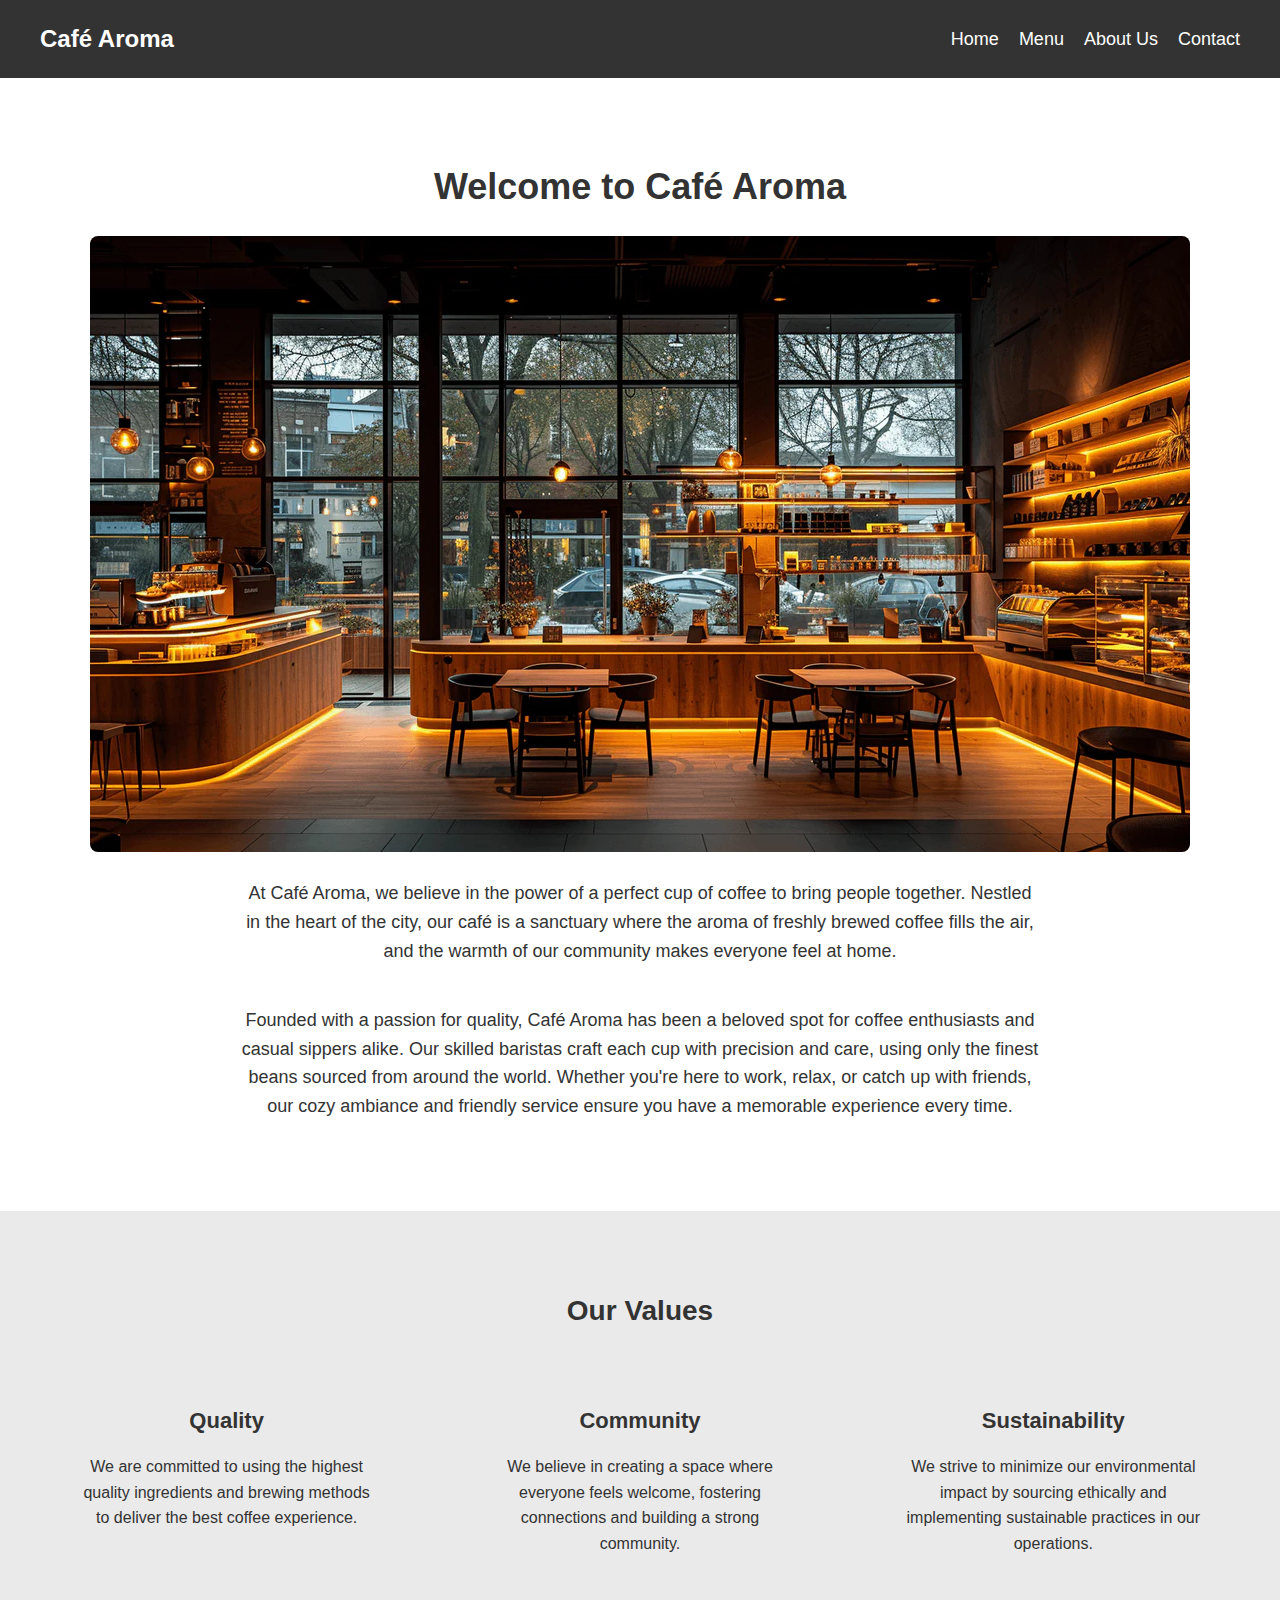
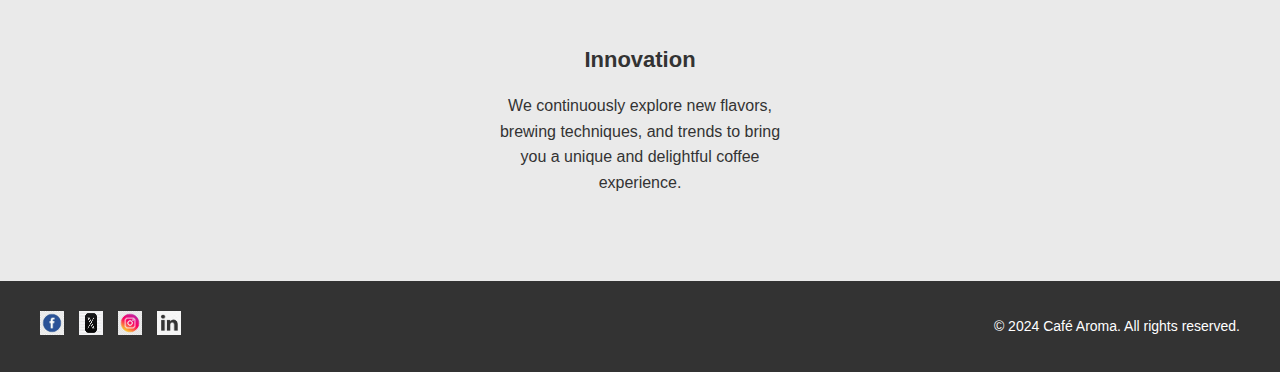
<file: first try/about.html>
<!DOCTYPE html>
<html lang="en">
<head>
    <!-- Meta tags for character encoding and responsive design -->
    <meta charset="UTF-8">
    <meta name="viewport" content="width=device-width, initial-scale=1.0">
    
    <!-- Title of the webpage -->
    <title>Café Aroma</title>
    <link rel="stylesheet" href="about-styles.css">
   
</head>
<body>

    <!-- Header section containing the shop name and navigation bar -->
    <header>
        <div class="container">
            <h1 class="shop-name">Café Aroma</h1>
            <nav class="nav-bar">
                <ul>
                    <!-- Navigation links -->
                    <li><a href="index.html">Home</a></li>
                    <li><a href="menu.html">Menu</a></li>
                    <li><a href="about.html">About Us</a></li>
                    <li><a href="contact.html">Contact</a></li>
                </ul>
            </nav>
        </div>
    </header>

    <!-- Main content: About section -->
    <section class="about-section">
        <h2>Welcome to Café Aroma</h2>
        <!-- Image representing the café's interior -->
        <img src="cafe-interior.webp" alt="Café Aroma Interior">
        <!-- Description about the café -->
        <p>At Café Aroma, we believe in the power of a perfect cup of coffee to bring people together. Nestled in the heart of the city, our café is a sanctuary where the aroma of freshly brewed coffee fills the air, and the warmth of our community makes everyone feel at home.</p>
        <p>Founded with a passion for quality, Café Aroma has been a beloved spot for coffee enthusiasts and casual sippers alike. Our skilled baristas craft each cup with precision and care, using only the finest beans sourced from around the world. Whether you're here to work, relax, or catch up with friends, our cozy ambiance and friendly service ensure you have a memorable experience every time.</p>
    </section>

    <!-- Additional content: Values section -->
    <section class="values-section">
        <h3>Our Values</h3>
        <div class="values-list">
            <!-- Individual value item -->
            <div class="value-item">
                <h4>Quality</h4>
                <p>We are committed to using the highest quality ingredients and brewing methods to deliver the best coffee experience.</p>
            </div>
            <!-- Individual value item -->
            <div class="value-item">
                <h4>Community</h4>
                <p>We believe in creating a space where everyone feels welcome, fostering connections and building a strong community.</p>
            </div>
            <!-- Individual value item -->
            <div class="value-item">
                <h4>Sustainability</h4>
                <p>We strive to minimize our environmental impact by sourcing ethically and implementing sustainable practices in our operations.</p>
            </div>
            <!-- Individual value item -->
            <div class="value-item">
                <h4>Innovation</h4>
                <p>We continuously explore new flavors, brewing techniques, and trends to bring you a unique and delightful coffee experience.</p>
            </div>
        </div>
    </section>

    <!-- Footer section -->
    <footer>
        <div class="container">
            <div class="social-media">
                <!-- Placeholder social media icons -->
                <a href="#"><img src="facebook.jpeg" alt="Facebook"></a>
                <a href="#"><img src="twiter.jpeg" alt="Twitter"></a>
                <a href="#"><img src="instagram.jpeg" alt="Instagram"></a>
                <a href="#"><img src="linkedin.png" alt="LinkedIn"></a>
            </div>
            <div class="footer-text">
                <!-- Copyright information -->
                <p>&copy; 2024 Café Aroma. All rights reserved.</p>
            </div>
        </div>
    </footer>

</body>
</html>
</file>
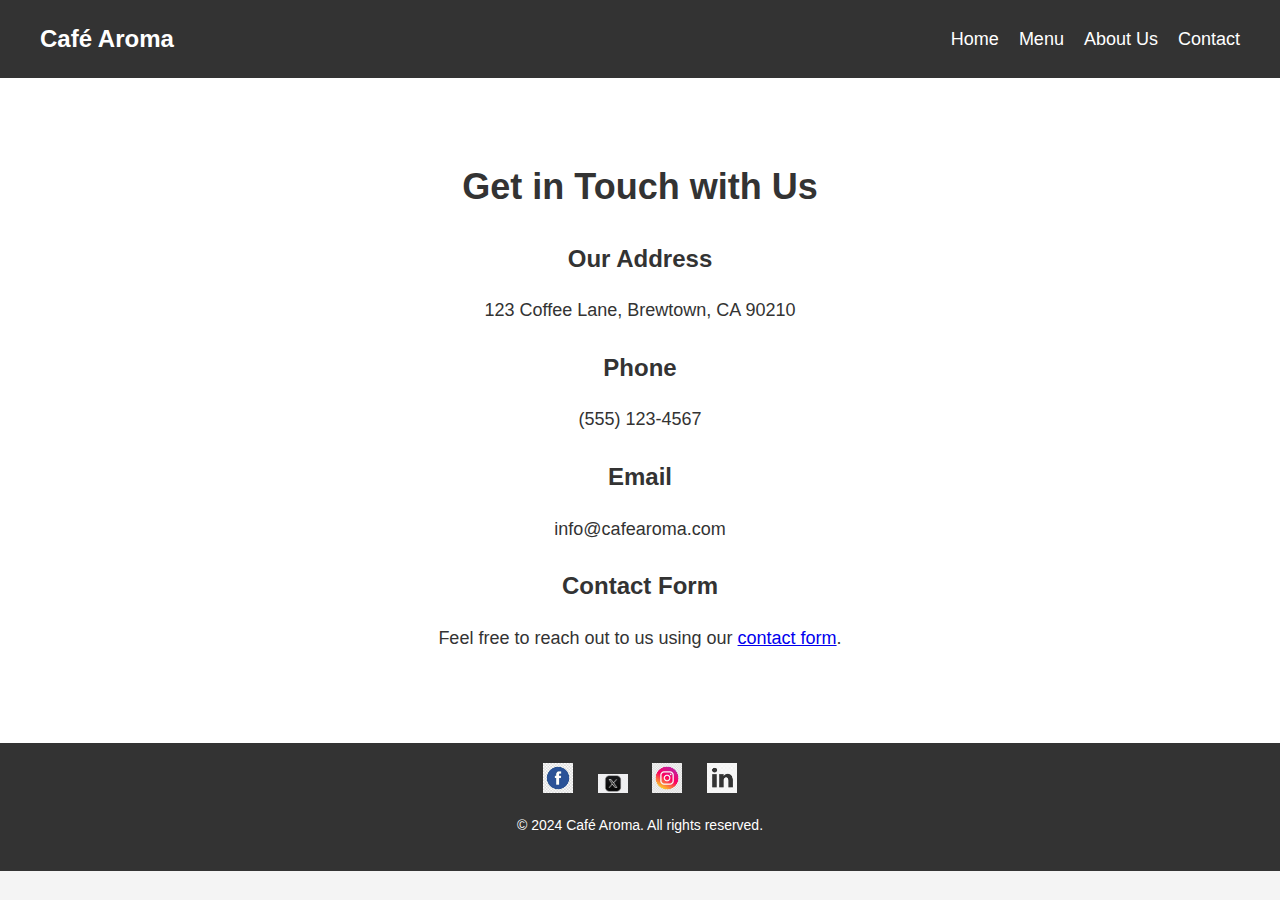
<file: first try/contact.html>
<!DOCTYPE html>
<html lang="en">
<head>
    <!-- Meta tags for character encoding and responsive design -->
    <meta charset="UTF-8">
    <meta name="viewport" content="width=device-width, initial-scale=1.0">
    
    <!-- Title of the webpage -->
    <title>Café Aroma - Contact Us</title>
    <link rel="stylesheet" href="contact-styles.css">
  
    
</head>
<body>

    <!-- Header section containing the shop name and navigation bar -->
    <header>
        <div class="container">
            <h1 class="shop-name">Café Aroma</h1>
            <nav class="nav-bar">
                <ul>
                    <!-- Navigation links -->
                    <li><a href="index.html">Home</a></li>
                    <li><a href="menu.html">Menu</a></li>
                    <li><a href="about.html">About Us</a></li>
                    <li><a href="contact.html">Contact</a></li>
                </ul>
            </nav>
        </div>
    </header>

    <!-- Main content: Contact section -->
    <section class="contact-section">
        <h2>Get in Touch with Us</h2>
        <div class="contact-details">
            <!-- Address information -->
            <div class="contact-info">
                <h3>Our Address</h3>
                <p>123 Coffee Lane, Brewtown, CA 90210</p>
            </div>
            <!-- Phone number information -->
            <div class="contact-info">
                <h3>Phone</h3>
                <p>(555) 123-4567</p>
            </div>
            <!-- Email information -->
            <div class="contact-info">
                <h3>Email</h3>
                <p>info@cafearoma.com</p>
            </div>
            <!-- Contact form information -->
            <div class="contact-info">
                <h3>Contact Form</h3>
                <p>Feel free to reach out to us using our <a href="contact-form.html">contact form</a>.</p>
            </div>
        </div>
    </section>

    <!-- Footer section -->
    <footer>
        <div class="footer-icons">
            <!-- Social media icons (placeholders) -->
            <a href="#"><img src="facebook.jpeg" alt="Facebook"></a>
            <a href="#"><img src="twiter.jpeg" alt="Twitter"></a>
            <a href="#"><img src="instagram.jpeg" alt="Instagram"></a>
            <a href="#"><img src="linkedin.png" alt="LinkedIn"></a>
        </div>
        <div class="footer-text">
            <!-- Copyright text -->
            <p>&copy; 2024 Café Aroma. All rights reserved.</p>
        </div>
    </footer>

</body>
</html>
</file>
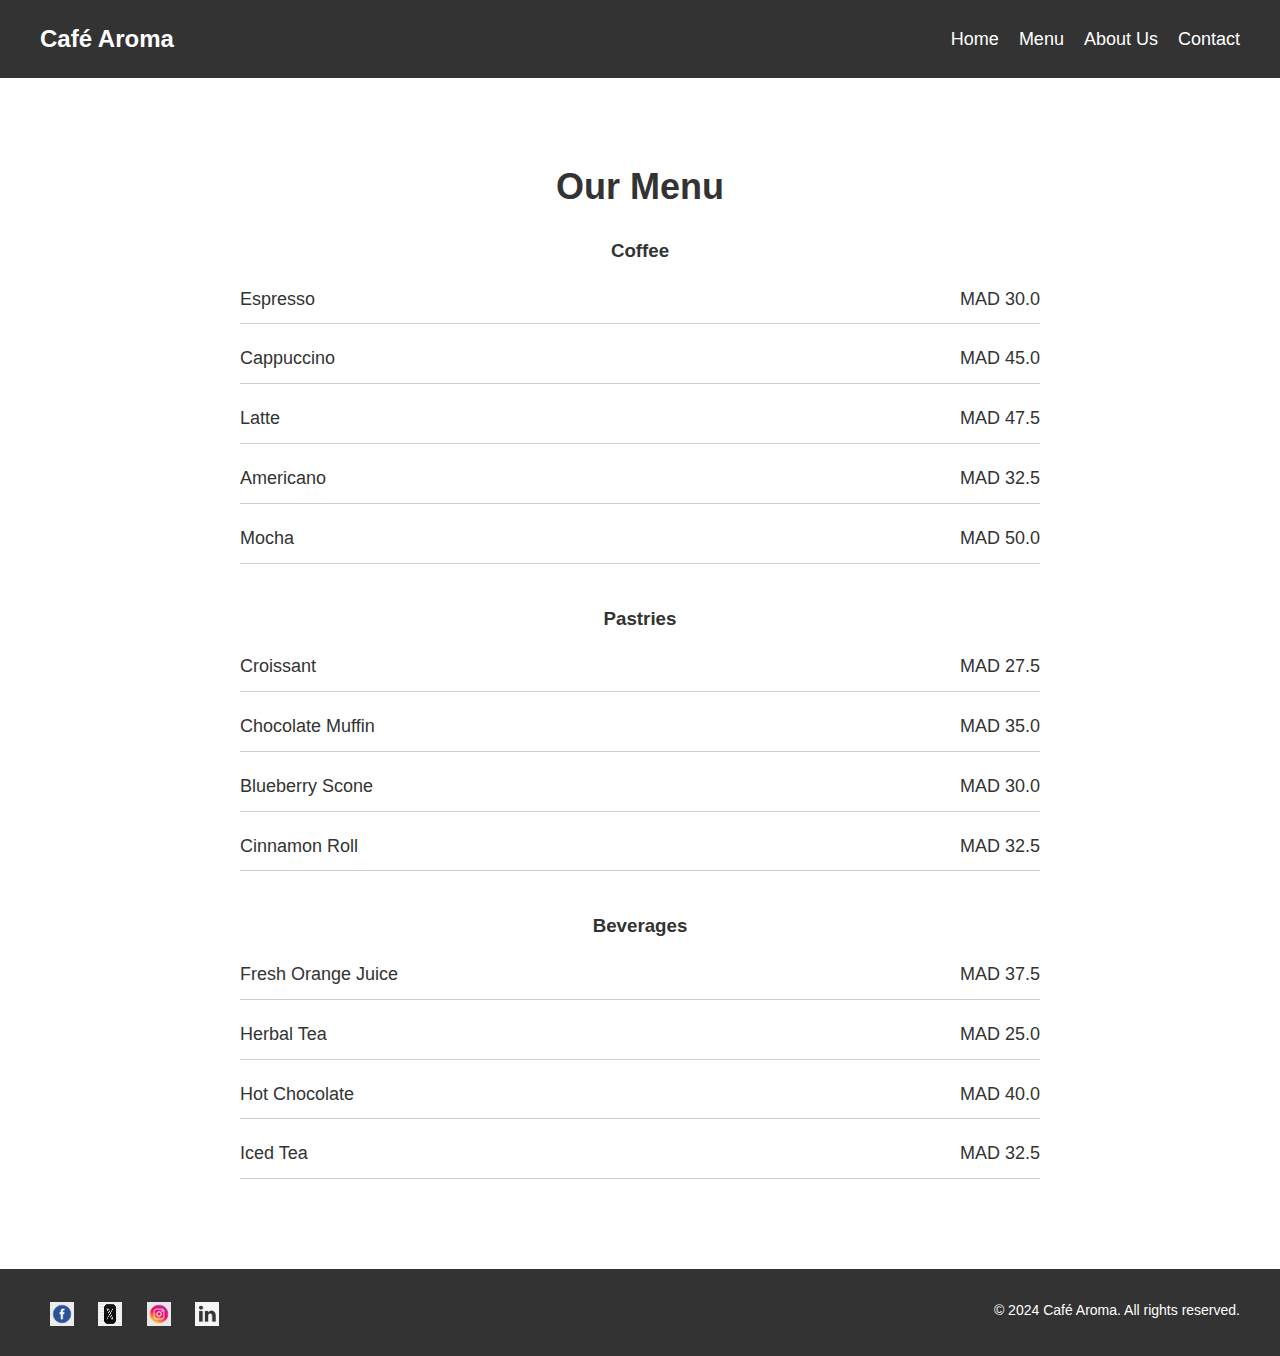
<file: first try/menu.html>
<!DOCTYPE html>
<html lang="en">
<head>

    <meta charset="UTF-8">
    <meta name="viewport" content="width=device-width, initial-scale=1.0">
    <title>Café Aroma Menu</title>
    <link rel="stylesheet" href="menu-styles.css">
</head>
<body>

    <!-- Header section with navigation -->
    <header>
        <div class="container">
            <h1 class="shop-name">Café Aroma</h1>
            <nav class="nav-bar">
                <ul>
                    <li><a href="index.html">Home</a></li>
                    <li><a href="menu.html">Menu</a></li>
                    <li><a href="about.html">About Us</a></li>
                    <li><a href="contact.html">Contact</a></li>
                </ul>
            </nav>
        </div>
    </header>

    <!-- Menu section starts here -->
    <section class="menu-section">
        <h2>Our Menu</h2>

        <!-- Coffee category -->
        <div class="menu-category">
            <h3>Coffee</h3>
            <div class="menu-item">
                <span class="menu-item-name">Espresso</span>
                <span class="menu-item-price">MAD 30.0</span>
            </div>
            <div class="menu-item">
                <span class="menu-item-name">Cappuccino</span>
                <span class="menu-item-price">MAD 45.0</span>
            </div>
            <div class="menu-item">
                <span class="menu-item-name">Latte</span>
                <span class="menu-item-price">MAD 47.5</span>
            </div>
            <div class="menu-item">
                <span class="menu-item-name">Americano</span>
                <span class="menu-item-price">MAD 32.5</span>
            </div>
            <div class="menu-item">
                <span class="menu-item-name">Mocha</span>
                <span class="menu-item-price">MAD 50.0</span>
            </div>
        </div>

        <!-- Pastries category -->
        <div class="menu-category">
            <h3>Pastries</h3>
            <div class="menu-item">
                <span class="menu-item-name">Croissant</span>
                <span class="menu-item-price">MAD 27.5</span>
            </div>
            <div class="menu-item">
                <span class="menu-item-name">Chocolate Muffin</span>
                <span class="menu-item-price">MAD 35.0</span>
            </div>
            <div class="menu-item">
                <span class="menu-item-name">Blueberry Scone</span>
                <span class="menu-item-price">MAD 30.0</span>
            </div>
            <div class="menu-item">
                <span class="menu-item-name">Cinnamon Roll</span>
                <span class="menu-item-price">MAD 32.5</span>
            </div>
        </div>

        <!-- Beverages category -->
        <div class="menu-category">
            <h3>Beverages</h3>
            <div class="menu-item">
                <span class="menu-item-name">Fresh Orange Juice</span>
                <span class="menu-item-price">MAD 37.5</span>
            </div>
            <div class="menu-item">
                <span class="menu-item-name">Herbal Tea</span>
                <span class="menu-item-price">MAD 25.0</span>
            </div>
            <div class="menu-item">
                <span class="menu-item-name">Hot Chocolate</span>
                <span class="menu-item-price">MAD 40.0</span>
            </div>
            <div class="menu-item">
                <span class="menu-item-name">Iced Tea</span>
                <span class="menu-item-price">MAD 32.5</span>
            </div>
        </div>
    </section>

    <!-- Footer section with copyright and social media links -->
    <footer>
        <div class="container">
            <div class="social-media">
                <a href="#"><img src="facebook.jpeg" alt="Facebook"></a>
                <a href="#"><img src="twiter.jpeg" alt="Twitter"></a>
                <a href="#"><img src="instagram.jpeg" alt="Instagram"></a>
                <a href="#"><img src="linkedin.png" alt="LinkedIn"></a>
            </div>
            <p class="copyright">&copy; 2024 Café Aroma. All rights reserved.</p>
        </div>
    </footer>

</body>
</html>
</file>
<file: first try/contact-styles.css>
/* Basic styling for the body */
        body {
            font-family: Arial, sans-serif;
            margin: 0;
            padding: 0;
            background-color: #f4f4f4;
            color: #333;
            line-height: 1.6;
        }

        /* Style for the header section */
        header {
            background-color: #333; /* Dark background for the header */
            color: white; /* Light text color for contrast */
            padding: 20px 0;
        }

        /* Container class to center content and set maximum width */
        .container {
            max-width: 1200px;
            margin: 0 auto;
            padding: 0 20px;
            display: flex; /* Flexbox to arrange items */
            justify-content: space-between;
            align-items: center;
        }

        /* Styling for the shop name */
        .shop-name {
            margin: 0;
            font-size: 24px;
        }

        /* Styling for the navigation bar */
        .nav-bar ul {
            list-style: none; /* Remove default bullet points */
            margin: 0;
            padding: 0;
            display: flex; /* Flexbox to arrange menu items horizontally */
            gap: 20px; /* Space between menu items */
        }

        /* Styling for the links in the navigation bar */
        .nav-bar a {
            color: white; /* White text color */
            text-decoration: none; /* Remove underlines */
            font-size: 18px;
        }

        /* Hover effect for the navigation links */
        .nav-bar a:hover {
            text-decoration: underline; /* Underline on hover */
        }

        /* Styling for the contact section */
        .contact-section {
            background-color: white;
            padding: 50px 20px;
            text-align: center;
        }

        /* Styling for the heading in the contact section */
        .contact-section h2 {
            font-size: 36px;
            margin-bottom: 20px;
        }

        /* Styling for the contact details */
        .contact-details {
            font-size: 18px;
            margin-bottom: 40px;
        }

        /* Styling for contact info blocks */
        .contact-info {
            margin-bottom: 20px;
        }

        /* Styling for the contact info headings */
        .contact-info h3 {
            font-size: 24px;
            margin-bottom: 10px;
        }

        /* Styling for the footer section */
        footer {
            background-color: #333; /* Dark background color */
            color: white; /* Light text color for contrast */
            padding: 20px 0;
            text-align: center;
        }

        /* Styling for social media icons */
        .footer-icons img {
            width: 30px; /* Set size of social media icons */
            margin: 0 10px;
        }

        /* Styling for copyright text */
        .footer-text {
            margin-top: 10px;
            font-size: 14px;
        }
</file>
<file: first try/menu-styles.css>
/* Basic styling for the body */
body {
    font-family: Arial, sans-serif;
    margin: 0;
    padding: 0;
    background-color: #f4f4f4;
    color: #333;
    line-height: 1.6;
}

/* Styling for the header section */
header {
    background-color: #333; /* Dark background for the header */
    color: white; /* Light text color for contrast */
    padding: 20px 0;
}

/* Container to center content and set max width */
.container {
    max-width: 1200px;
    margin: 0 auto;
    padding: 0 20px;
    display: flex;
    justify-content: space-between;
    align-items: center;
}

/* Styling for the shop name */
.shop-name {
    margin: 0;
    font-size: 24px;
}

/* Styling for the navigation bar */
.nav-bar ul {
    list-style: none; /* Remove bullet points */
    margin: 0;
    padding: 0;
    display: flex;
    gap: 20px; /* Space between nav items */
}

/* Styling for the navigation links */
.nav-bar a {
    color: white; /* White text for contrast */
    text-decoration: none;
    font-size: 18px;
}

/* Hover effect for navigation links */
.nav-bar a:hover {
    text-decoration: underline; /* Underline on hover */
}

/* Styling for the menu section */
.menu-section {
    background-color: white;
    padding: 50px 20px;
    text-align: center;
}

/* Styling for the heading in the menu section */
.menu-section h2 {
    font-size: 36px;
    margin-bottom: 20px;
}

/* Styling for the menu categories */
.menu-category {
    margin-bottom: 40px;
}

/* Styling for the menu items */
.menu-item {
    display: flex;
    justify-content: space-between;
    margin-bottom: 10px;
    max-width: 800px;
    margin: 0 auto 20px;
    border-bottom: 1px solid #ccc;
    padding-bottom: 10px;
}

/* Styling for the menu item name */
.menu-item-name {
    font-size: 18px;
}

/* Styling for the menu item price */
.menu-item-price {
    font-size: 18px;
}

/* Styling for the footer section */
footer {
    background-color: #333; /* Dark background for the footer */
    color: white; /* Light text color for contrast */
    padding: 20px 0;
    text-align: center;
}

/* Styling for social media links */
.social-media {
    margin-top: 10px;
}

.social-media a {
    margin: 0 10px;
    display: inline-block;
}

.social-media img {
    width: 24px; /* Size of social media icons */
    height: 24px;
}

/* Styling for copyright text */
.copyright {
    margin-top: 10px;
    font-size: 14px;
}
</file>
<file: first try/about-styles.css>
/* Reset default margin and padding, set font for the whole page */
    body {
        font-family: Arial, sans-serif;
        margin: 0;
        padding: 0;
        background-color: #f4f4f4;
        color: #333;
        line-height: 1.6;
    }

    /* Style for the header section */
    header {
        background-color: #333; /* Dark background for the header */
        color: white; /* Light text color for contrast */
        padding: 20px 0;
    }

    /* Container class to center content and set maximum width */
    .container {
        max-width: 1200px;
        margin: 0 auto;
        padding: 0 20px;
        display: flex; /* Flexbox to arrange items */
        justify-content: space-between;
        align-items: center;
    }

    /* Styling for the shop name */
    .shop-name {
        margin: 0;
        font-size: 24px;
    }

    /* Styling for the navigation bar */
    .nav-bar ul {
        list-style: none; /* Remove default bullet points */
        margin: 0;
        padding: 0;
        display: flex; /* Flexbox to arrange menu items horizontally */
        gap: 20px; /* Space between menu items */
    }

    /* Styling for the links in the navigation bar */
    .nav-bar a {
        color: white; /* White text color */
        text-decoration: none; /* Remove underlines */
        font-size: 18px;
    }

    /* Hover effect for the navigation links */
    .nav-bar a:hover {
        text-decoration: underline; /* Underline on hover */
    }

    /* Styling for the about section */
    .about-section {
        background-color: white;
        padding: 50px 20px;
        text-align: center;
    }

    /* Styling for the headings in the about section */
    .about-section h2 {
        font-size: 36px;
        margin-bottom: 20px;
    }

    /* Styling for the paragraphs in the about section */
    .about-section p {
        font-size: 18px;
        margin-bottom: 40px;
        max-width: 800px; /* Limit the width of text */
        margin: 0 auto 40px;
    }

    /* Styling for images in the about section */
    .about-section img {
        max-width: 100%; /* Make image responsive */
        height: auto;
        border-radius: 8px; /* Rounded corners for the image */
        margin-bottom: 20px;
    }

    /* Styling for the values section */
    .values-section {
        padding: 50px 20px;
        background-color: #eaeaea;
        text-align: center;
    }

    /* Styling for the heading in the values section */
    .values-section h3 {
        font-size: 28px;
        margin-bottom: 20px;
    }

    /* Flexbox for arranging value items */
    .values-list {
        display: flex;
        justify-content: space-around;
        flex-wrap: wrap; /* Wrap items to new lines if needed */
    }

    /* Styling for individual value items */
    .value-item {
        max-width: 300px;
        margin: 20px;
    }

    /* Styling for headings within each value item */
    .value-item h4 {
        font-size: 22px;
        margin-bottom: 10px;
    }

    /* Styling for paragraphs within each value item */
    .value-item p {
        font-size: 16px;
    }

    /* Styling for the footer */
    footer {
        background-color: #333; /* Dark background color */
        color: white; /* Light text color for contrast */
        padding: 20px 0;
        text-align: center;
    }

    /* Flexbox for arranging social media icons */
    .social-media {
        display: flex;
        justify-content: center;
        gap: 15px; /* Space between icons */
        margin-bottom: 10px;
    }

    /* Styling for social media icons */
    .social-media img {
        width: 24px; /* Set a consistent size for icons */
        height: 24px;
        vertical-align: middle; /* Align icons with text */
    }

    /* Styling for footer text */
    .footer-text {
        font-size: 14px;
    }
</file>
